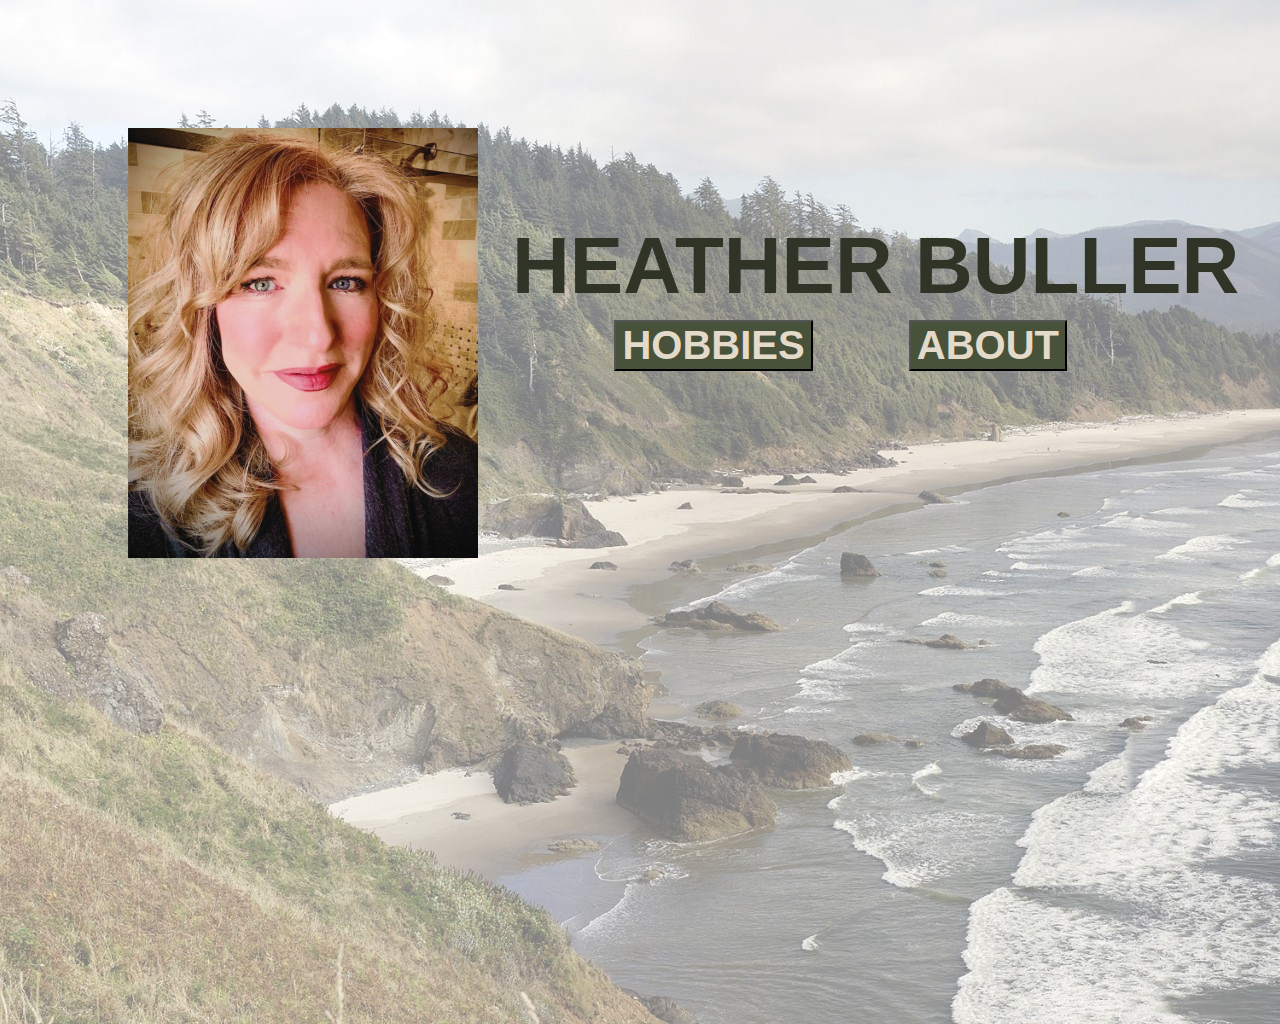
<file: index.html>
<!DOCTYPE html>
<!--Mason Buller
https://github.com/masonbuller/csd-340
-->
<html lang="en">
    <head>
        <link rel="stylesheet" href="index.css">
        <title>CSD 340 Development with HTML and CSS</title>
    </head>

    <body>
        <img src="images/OregonCoast.jpg" class="oregon">
        <div id="container">

            <div class="profilepic">
                <img src="images/HeatherBuller.png">
            </div>

            <div class="namecard">
                <h1>HEATHER BULLER</h1>
            </div>

            <div class="hobbies">
                <a href="hobbies.html">
                    <button>HOBBIES</button>
                </a>
            </div>

            <div class="about">
                <a href="about.html">
                    <button>ABOUT</button>
                </a>
            </div>
        </div>

        <footer>

        </footer>
    </body>
</html>
</file>
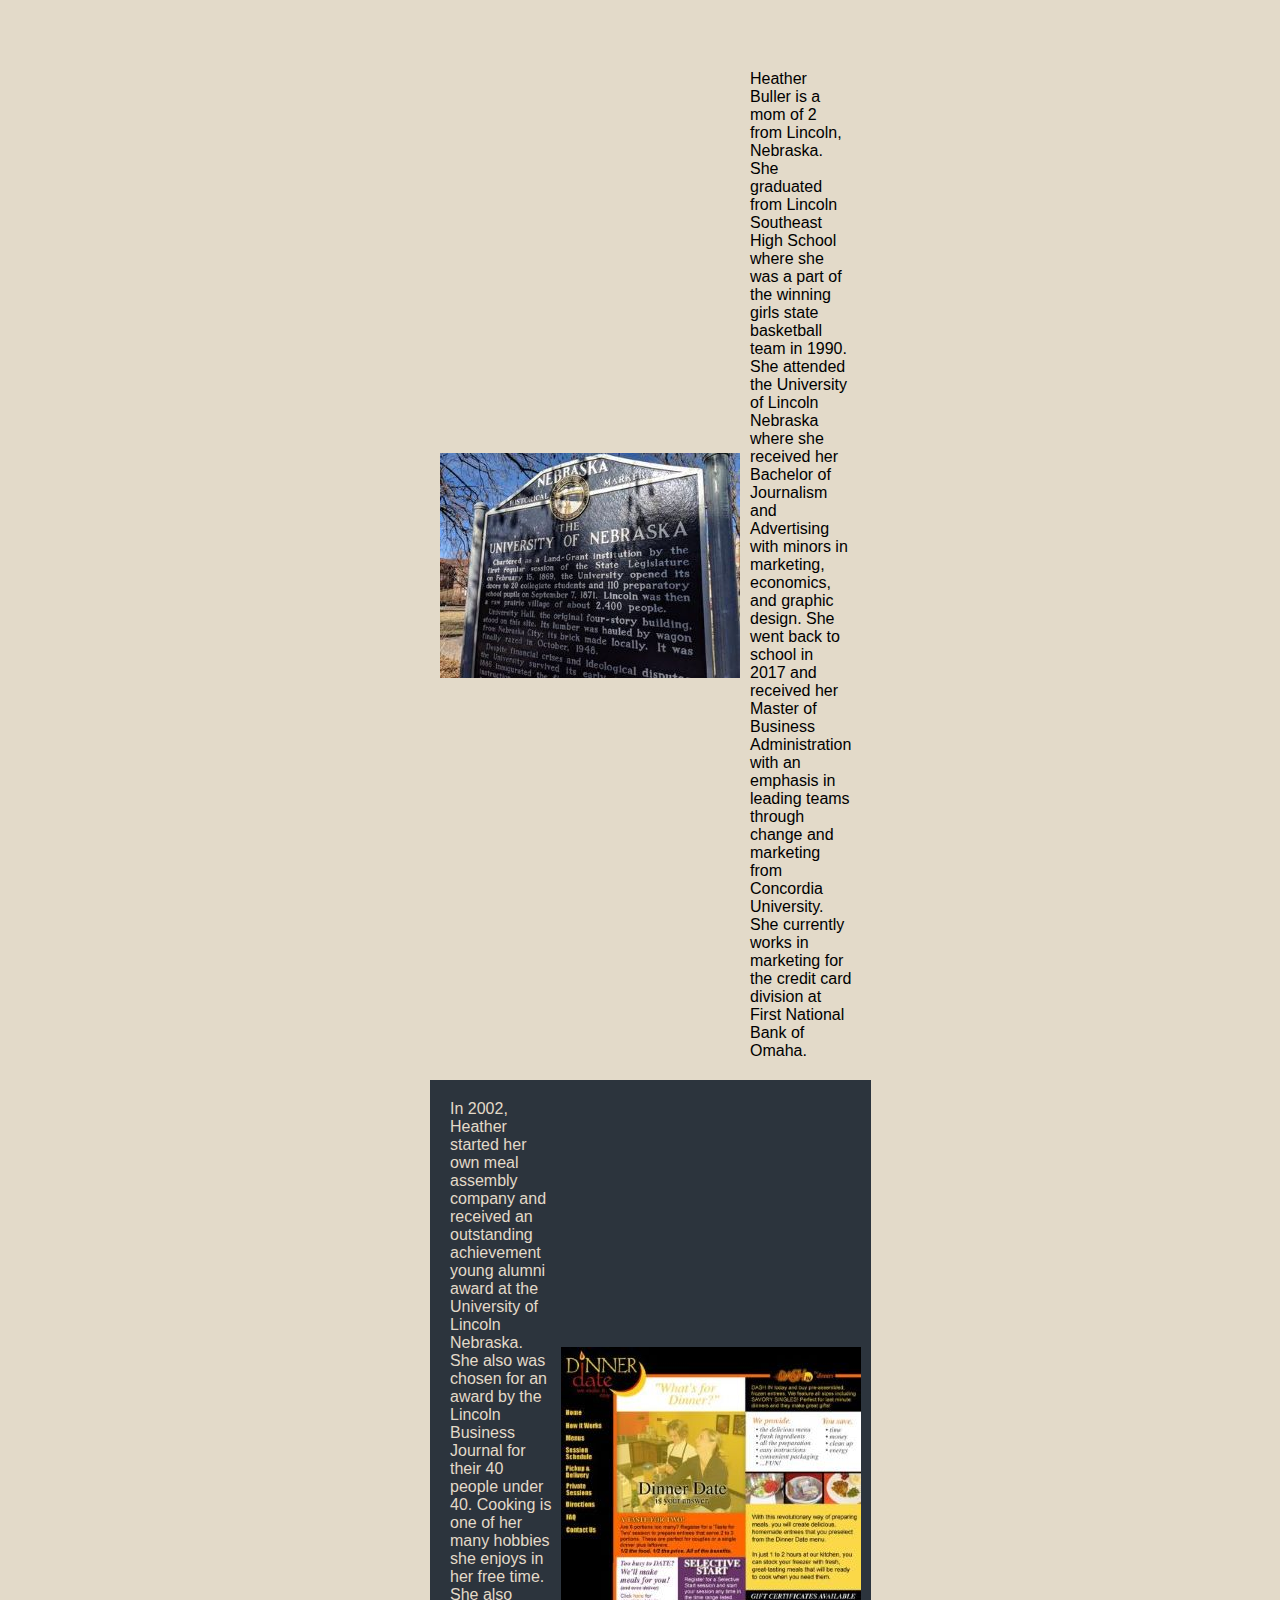
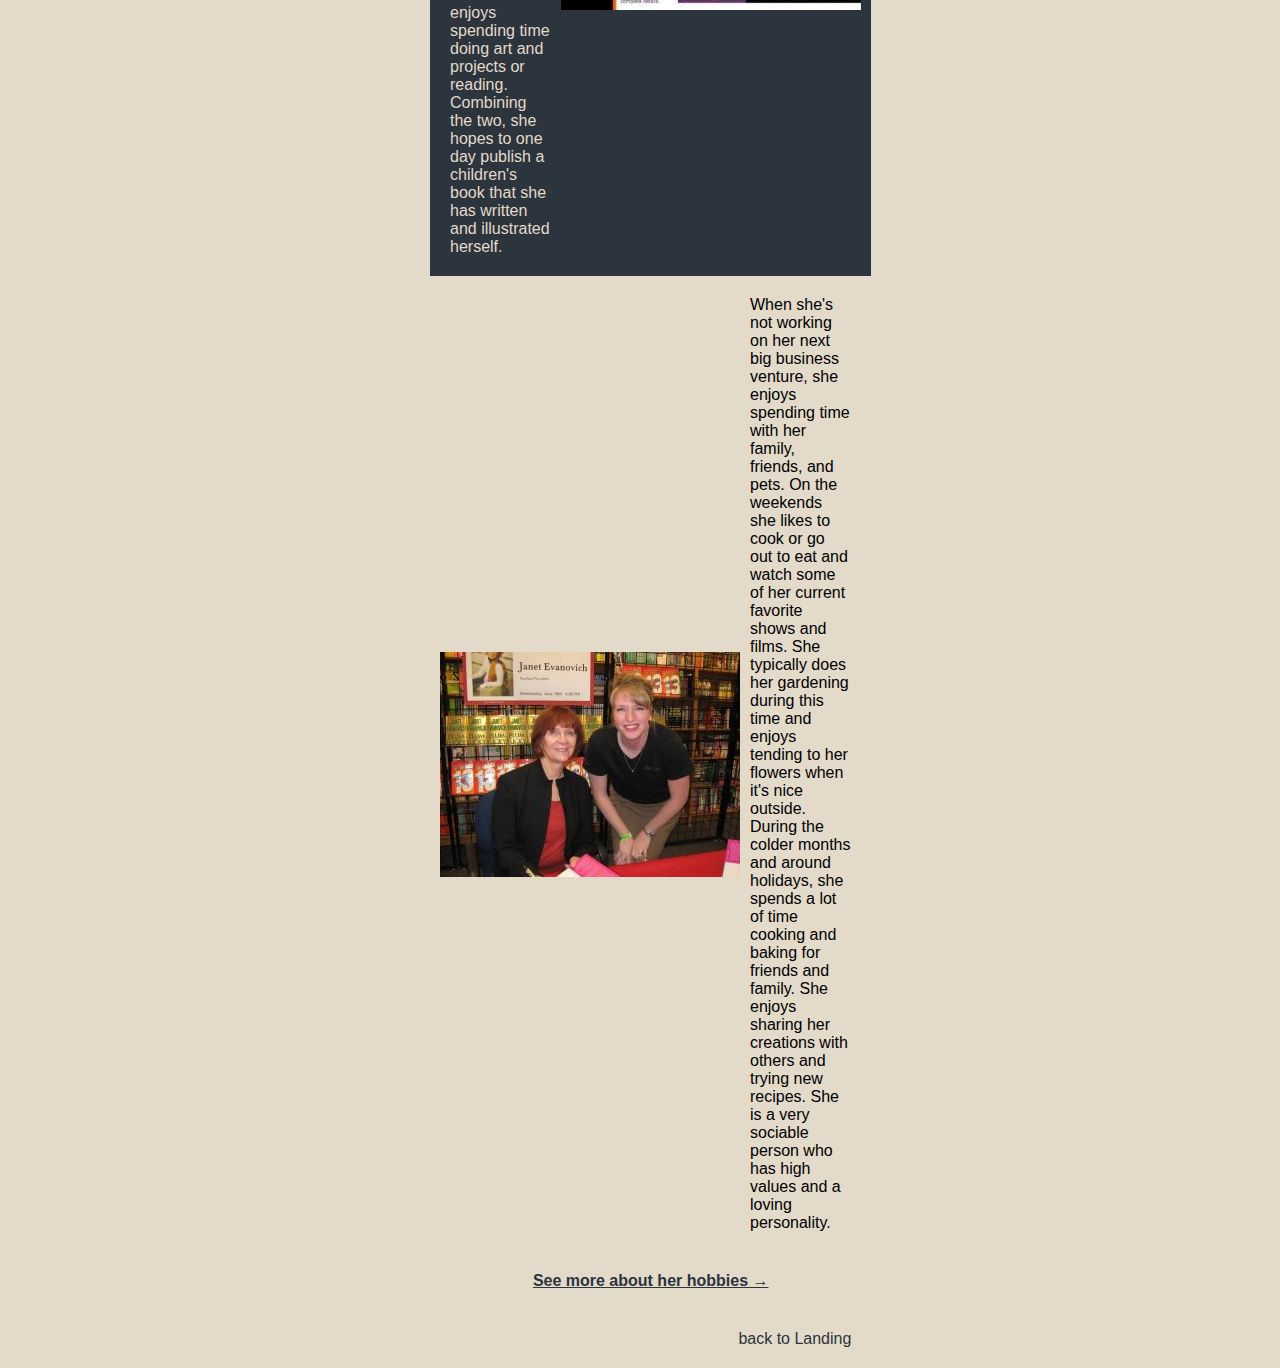
<file: about.html>
<!DOCTYPE html>
<!--Mason Buller
https://github.com/masonbuller/csd-340
-->
<html lang="en">
    <head>
        <link rel="stylesheet" href="about.css">
        <title>CSD 340 Development with HTML and CSS</title>
    </head>

    <body>
        <div id="container">
            <div class="row1">
                <img src="images/UNL.jpg" class="col1img">
                <p>
                    <span>Heather Buller</span> is a mom of 2 from Lincoln, Nebraska. She graduated from Lincoln Southeast High School 
                    where she was a part of the winning girls state basketball team in 1990. She attended the 
                    University of Lincoln Nebraska where she received her Bachelor of Journalism and Advertising with minors in 
                    marketing, economics, and graphic design. She went back to school in 2017 and received her Master of 
                    Business Administration with an emphasis in leading teams through change and marketing from Concordia University. 
                    She currently works in marketing for the credit card division at First National Bank of Omaha. 
                </p>
            </div>

            <div class="row2">
                <p>
                    In 2002, Heather started her own meal assembly company and received an outstanding achievement young alumni 
                    award at the University of Lincoln Nebraska. She also was chosen for an award by the Lincoln Business Journal 
                    for their 40 people under 40. Cooking is one of her many hobbies she enjoys in her free time. She also enjoys 
                    spending time doing art and projects or reading. Combining the two, she hopes to one day publish a children&#39;s 
                    book that she has written and illustrated herself. 
                </p>
                <img src="images/DinnerDate.jpg" class="col2img">
            </div>

            <div class="row3">
                <img src="images/BookMeet.jpg" class="col3img">
                <p>
                    When she&#39;s not working on her next big business venture, she enjoys spending time with her family, friends, 
                    and pets. On the weekends she likes to cook or go out to eat and watch some of her current favorite shows and 
                    films. She typically does her gardening during this time and enjoys tending to her flowers when it&#39;s nice outside. 
                    During the colder months and around holidays, she spends a lot of time cooking and baking for friends and family. 
                    She enjoys sharing her creations with others and trying new recipes. She is a very sociable person who has high 
                    values and a loving personality.
                </p>
            </div>
        </div>

        <footer class="hobbies">
            <a href="hobbies.html">See more about her hobbies &rarr;</a>
        </footer>
        <footer class="landing">
            <a href="landing.html">back to Landing</a>
        </footer>
    </body>
</html>
</file>
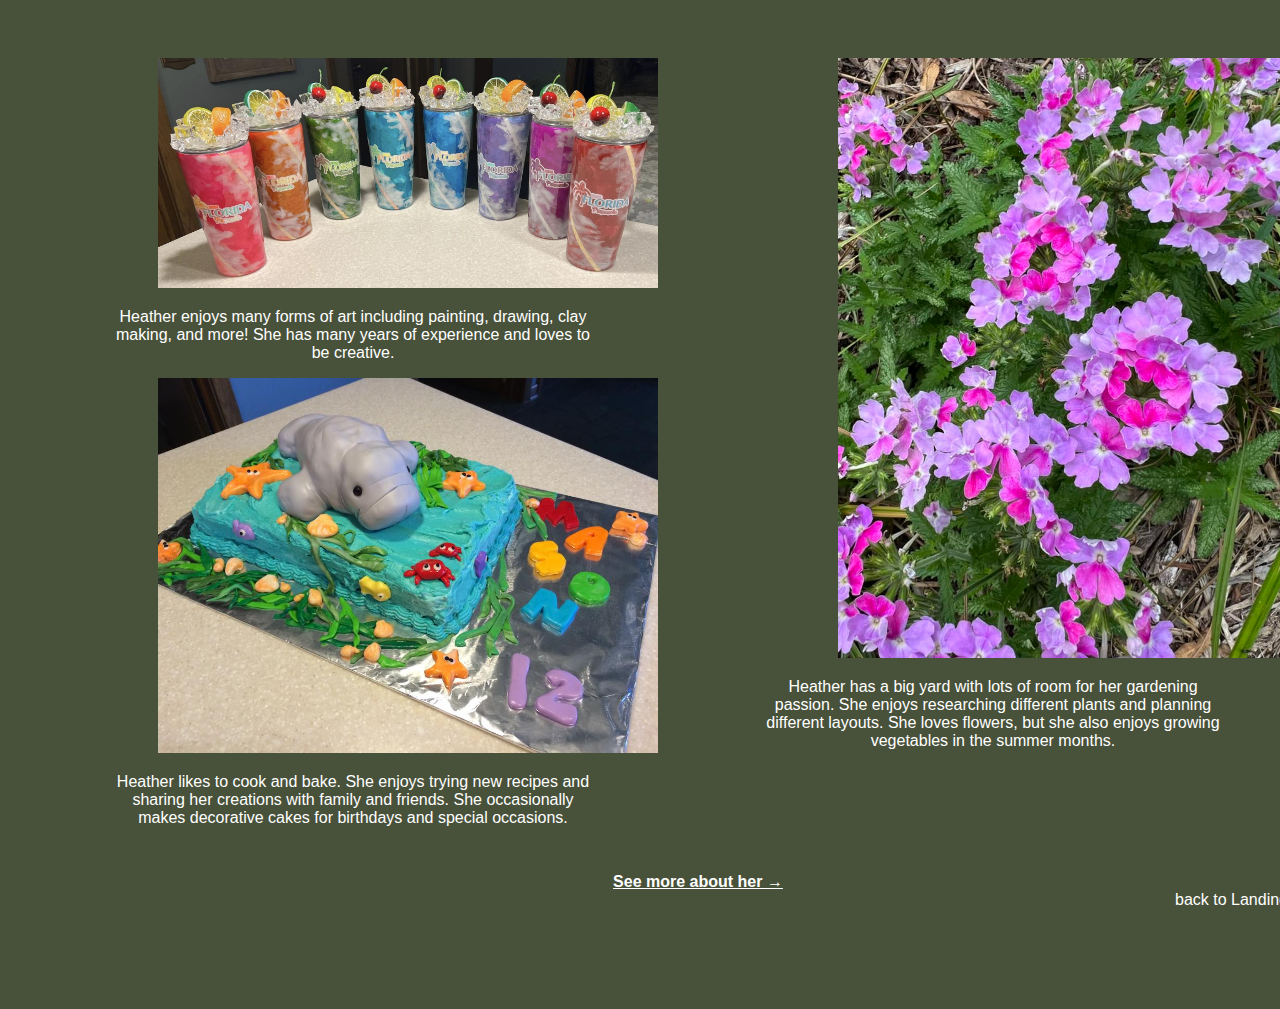
<file: hobbies.html>
<!DOCTYPE html>
<!--Mason Buller
https://github.com/masonbuller/csd-340
-->
<html lang="en">
    <head>
        <link rel="stylesheet" href="hobbies.css">
        <title>CSD 340 Development with HTML and CSS</title>
    </head>

    <body>
        <div id="container">
            <div class="column1">
                <div class="tumbler">
                    <img src="images/Tumblers.jpg">
                    <p>Heather enjoys many forms of art including painting, drawing, clay making, and more! She has many years of experience and loves to be creative.</p>
                </div>
                <div class="cake">
                    <img src="images/BirthdayCake.jpg">
                    <p>Heather likes to cook and bake. She enjoys trying new recipes and sharing her creations with family and friends. She occasionally makes decorative cakes for birthdays and special occasions.</p>
                </div>
            </div>
            <div class="column2">
                <div class="flowers">
                    <img src="images/Flowers.jpg">
                    <p>Heather has a big yard with lots of room for her gardening passion. She enjoys researching different plants and planning different layouts. She loves flowers, but she also enjoys growing vegetables in the summer months.</p>
                </div>
            </div>
        </div>

        <footer class="about">
            <a href="about.html">See more about her &rarr;</a>
        </footer>
        <footer class="landing">
            <a href="index.html">back to Landing</a>
        </footer>
    </body>
</html>
</file>
<file: index.css>
body {
    font-family: Verdana, sans-serif;
    overflow: hidden;
    margin: 0;
}

.oregon {
    opacity: 50%;
    z-index: 10;
    position:absolute;
}

.profilepic {
    float: left;
    display: inline;
    padding-left: 10%;
    position: absolute;
    z-index: 20;
}

.namecard {
    position: absolute;
    z-index: 30;
    padding-left: 40%;
    padding-top: 3%;
    font-size: 40px;
    color: #2F3426;
}

#container {
    padding-top: 10%;
    z-index: 20;
}

.about {
    display: inline;
    position: absolute;
    padding-top: 15%;
    z-index: 30;
    padding-left: 71%;
}

.hobbies {
    display: inline;
    position: absolute;
    padding-top: 15%;
    z-index: 40;
    padding-left: 48%;
}

button {
    font-weight: bold;
    color: #E3DAC9;
    background-color: #48513A;
    font-size: 40px;
}

button:hover {
    background-color: #2F3426;
    cursor: pointer;
}
</file>
<file: about.css>
body{
    background-color: #E3DAC9;
    margin: 0;
    font-family: Verdana, sans-serif;
    margin-top: 50px;
    margin-bottom: 150px;
    margin-left: 430px;
    margin-right: 430px;
    position: absolute;
}

.row1, .row3 {
    display: flex;
    float: left;
    padding: 10px;
    align-items: center;
}

p {
    margin: 10px;
}

.row2 {
    display: flex;
    float: right;
    background-color: #2C343D;
    color: #E3DAC9;
    padding: 10px;
    align-items: center;
}

.row1img, .row3img {
    float: right;
}

.row2img {
    float: left;
}

.row3 {
    margin-bottom: 20px;
}
footer {
    padding: 20px;
}

.hobbies {
    text-align: center; 
}

.hobbies a {
    color: #2C343D;
    font-weight: bolder;
}

a:hover {
    color: black;
}

.landing {
    float: right;
}

.landing a {
    text-decoration: none;
    color: #2C343D;
}
</file>
<file: hobbies.css>
body {
    background-color: #48513A;
    padding: 100px;
    padding-top: 50px;
    position: absolute;
    font-family: Verdana, sans-serif;
}

.tumbler img {
    width: 500px;
    padding-left: 50px;
}

.cake img {
    width: 500px;
    padding-left: 50px;
}

.flowers img {
    width: 450px;
    padding-left: 80px;
}

.column1 {
    float: left;
    width: 50%;
    align-items: center;
    padding-right: 50px;
}

.column2 {
    float: right;
    width: 50%;
    align-items: center;
    padding-left: 50px;
}

#container {
    display: flex;
}

.tumbler p, .cake p, .flowers p {
    text-align: center;
    color: white;
    padding-right: 60px;
}

.about {
    text-align: center;
    padding-top: 30px;
    font-weight: bolder;
}

.about a {
    color: white;
}

.about a:hover {
    color: #E3DAC9;
}


.landing {
    float: right;
}

.landing a { 
    text-decoration: none;
    color: white;
}

.landing a:hover {
    color: #E3DAC9;
}
</file>
